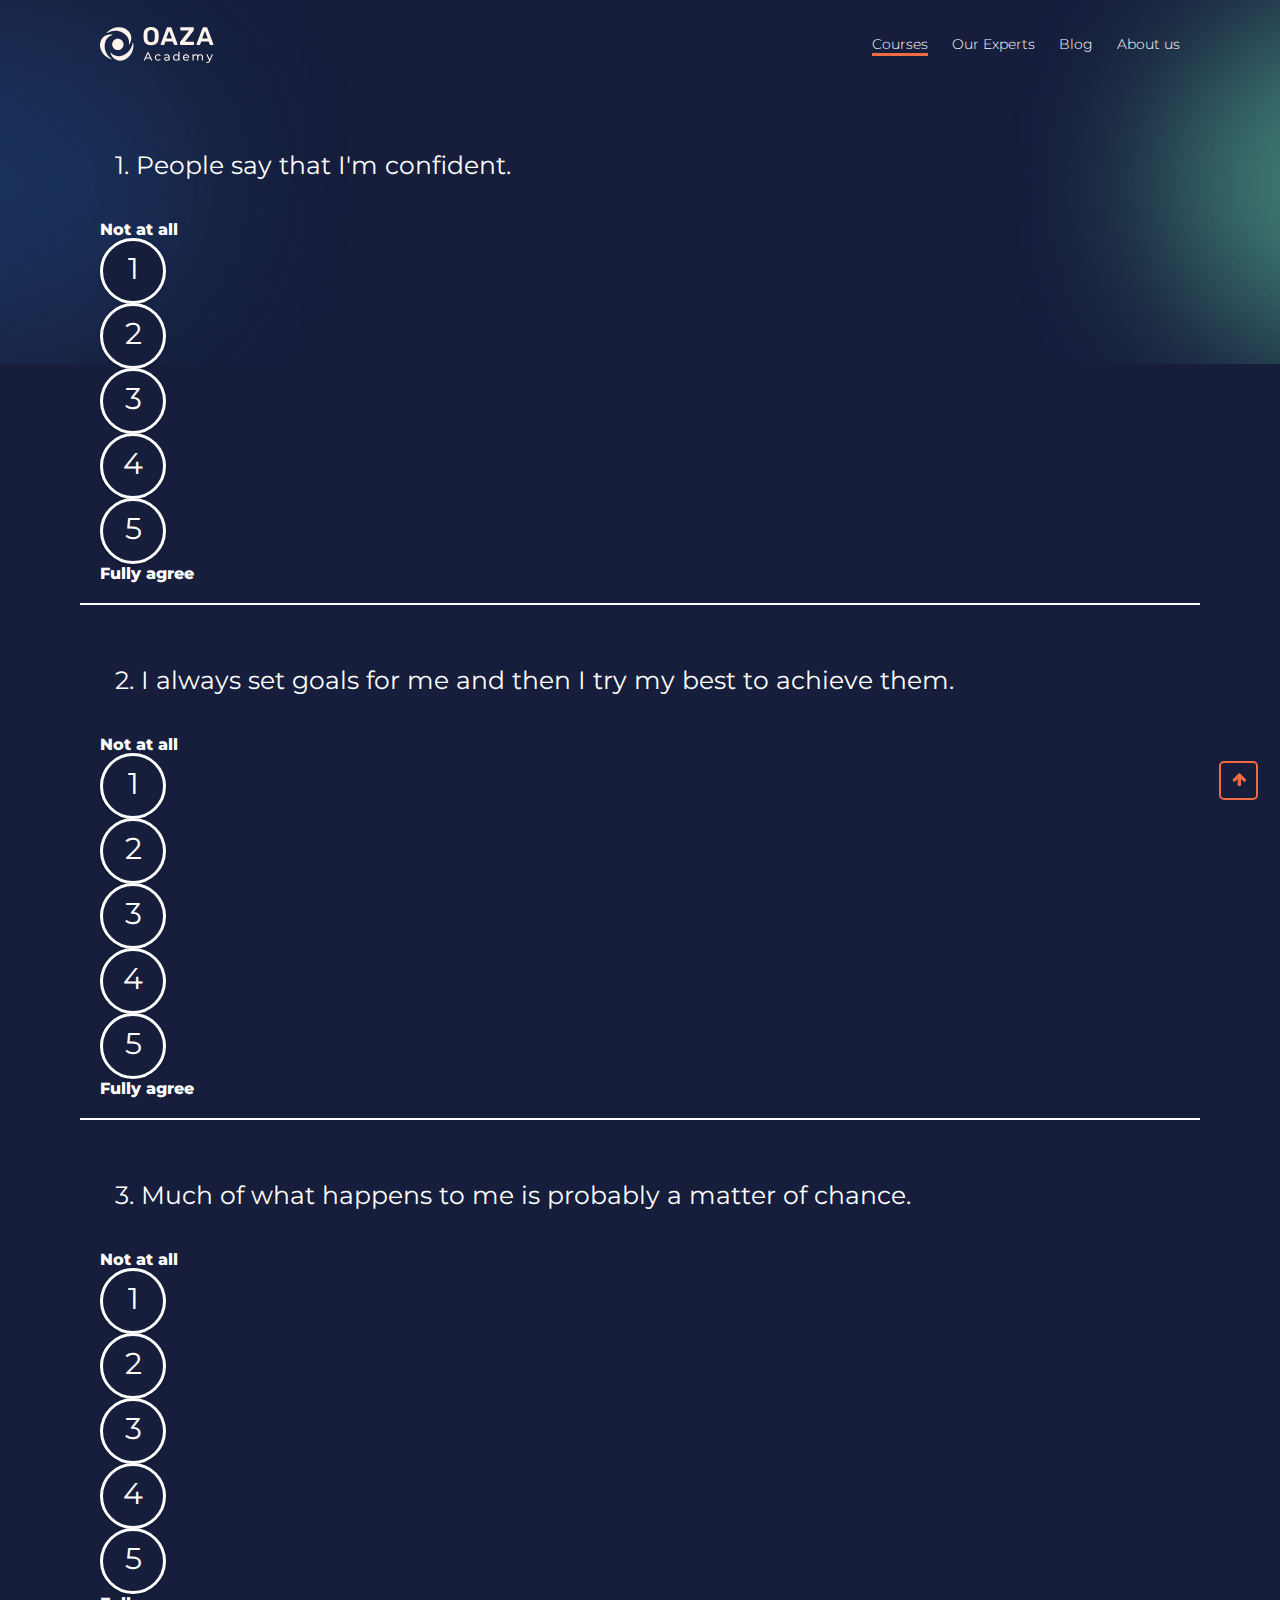
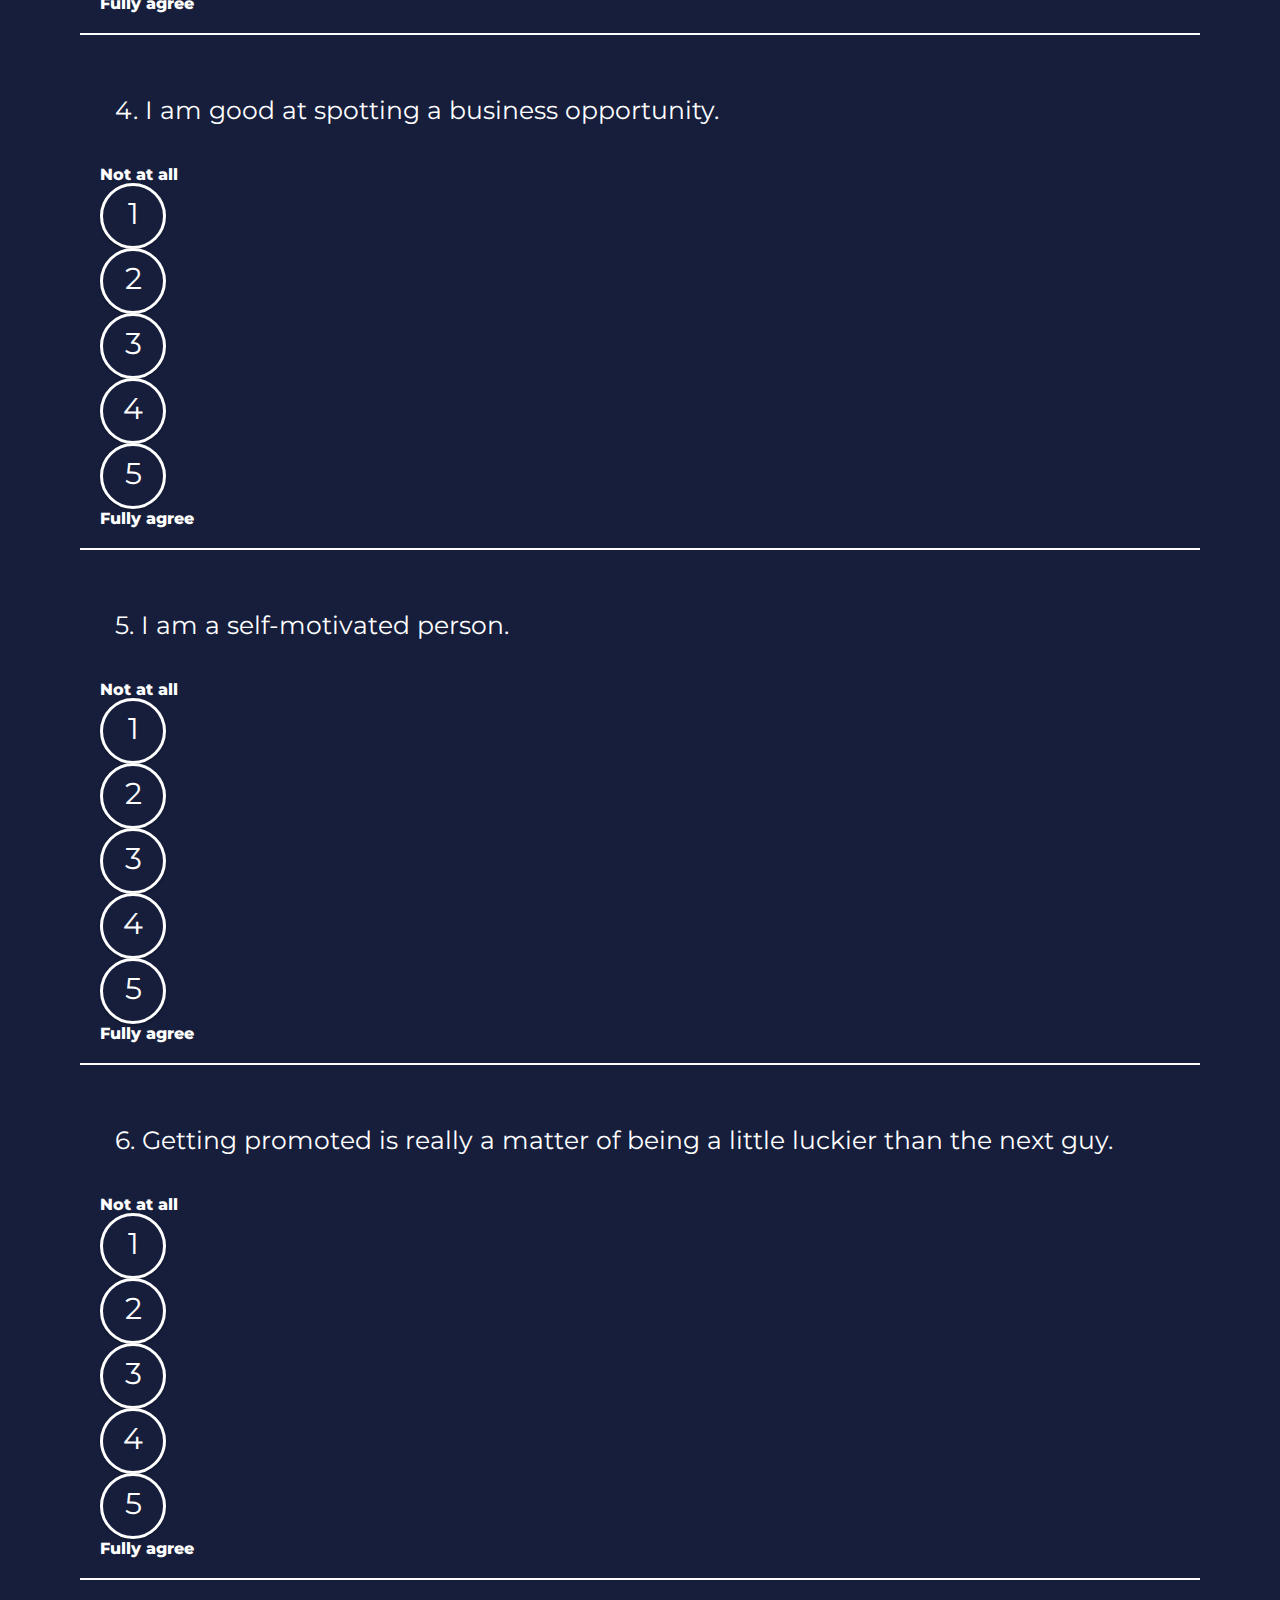
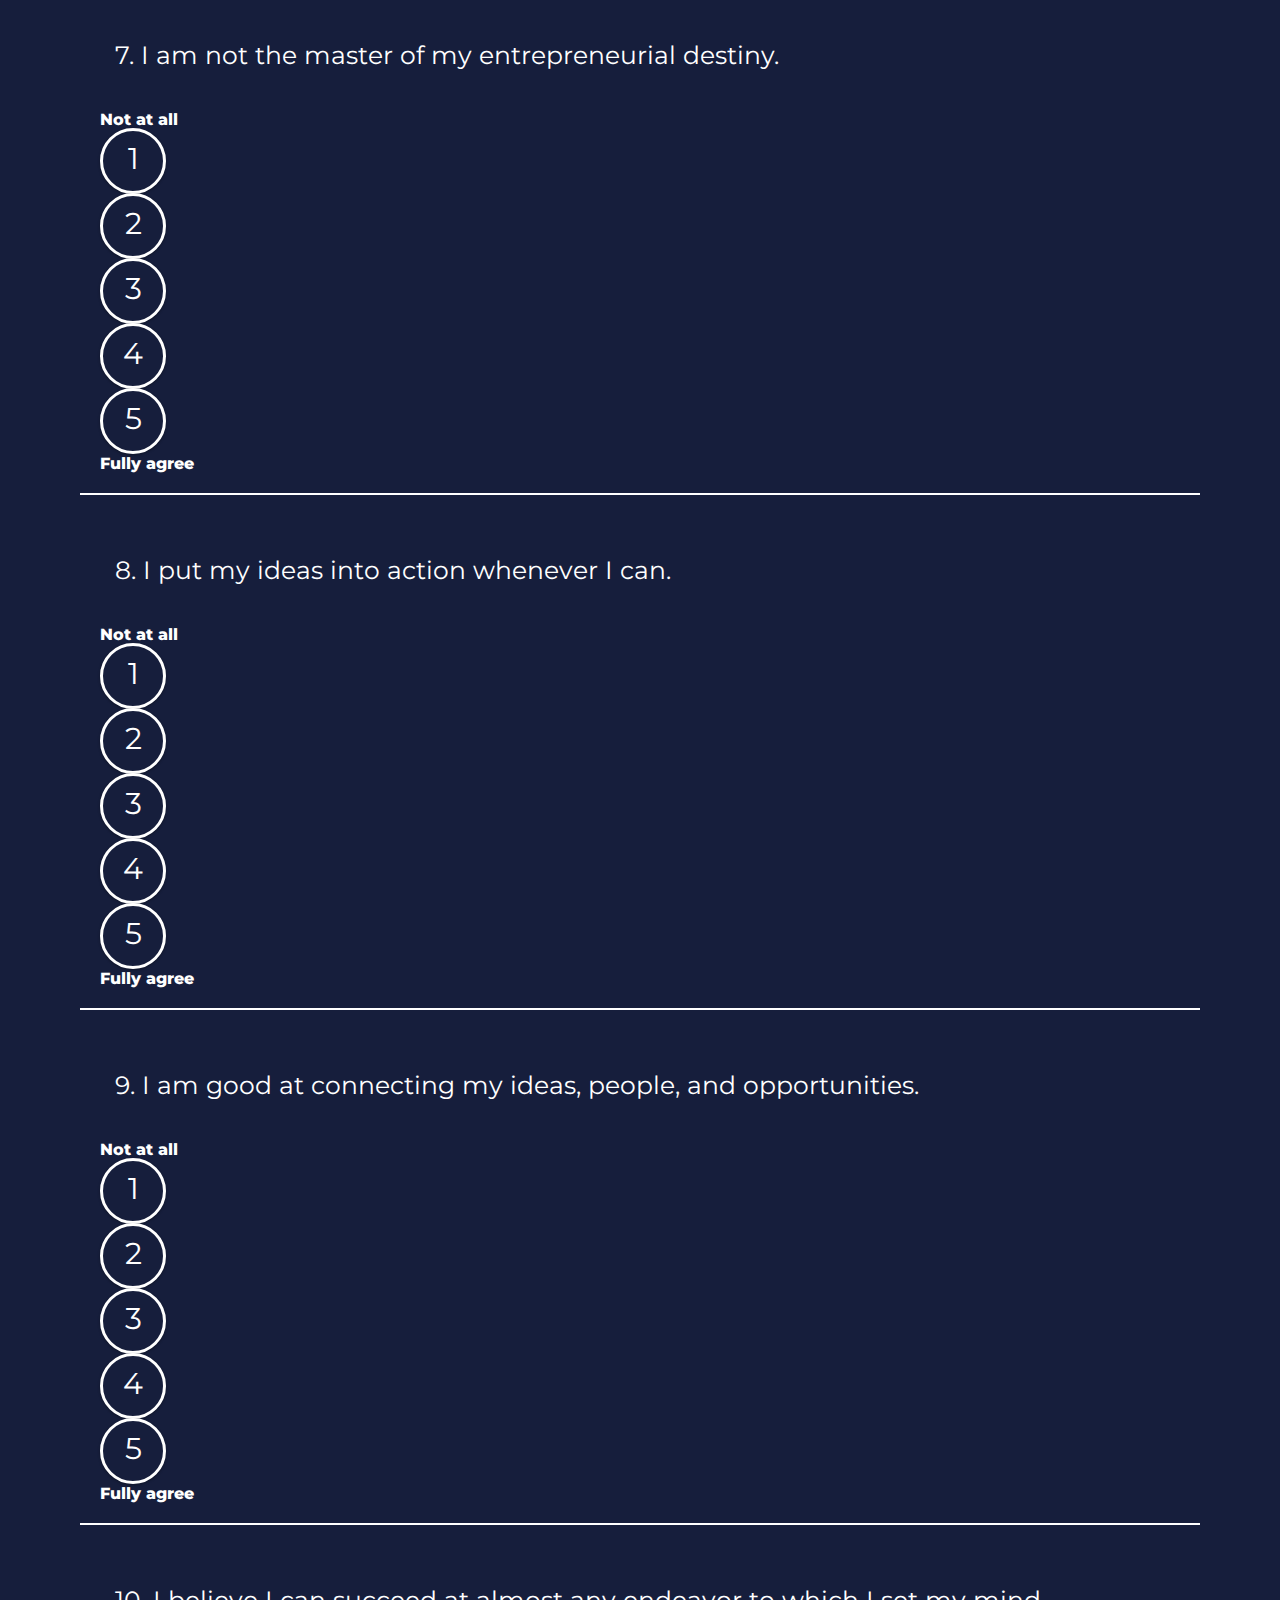
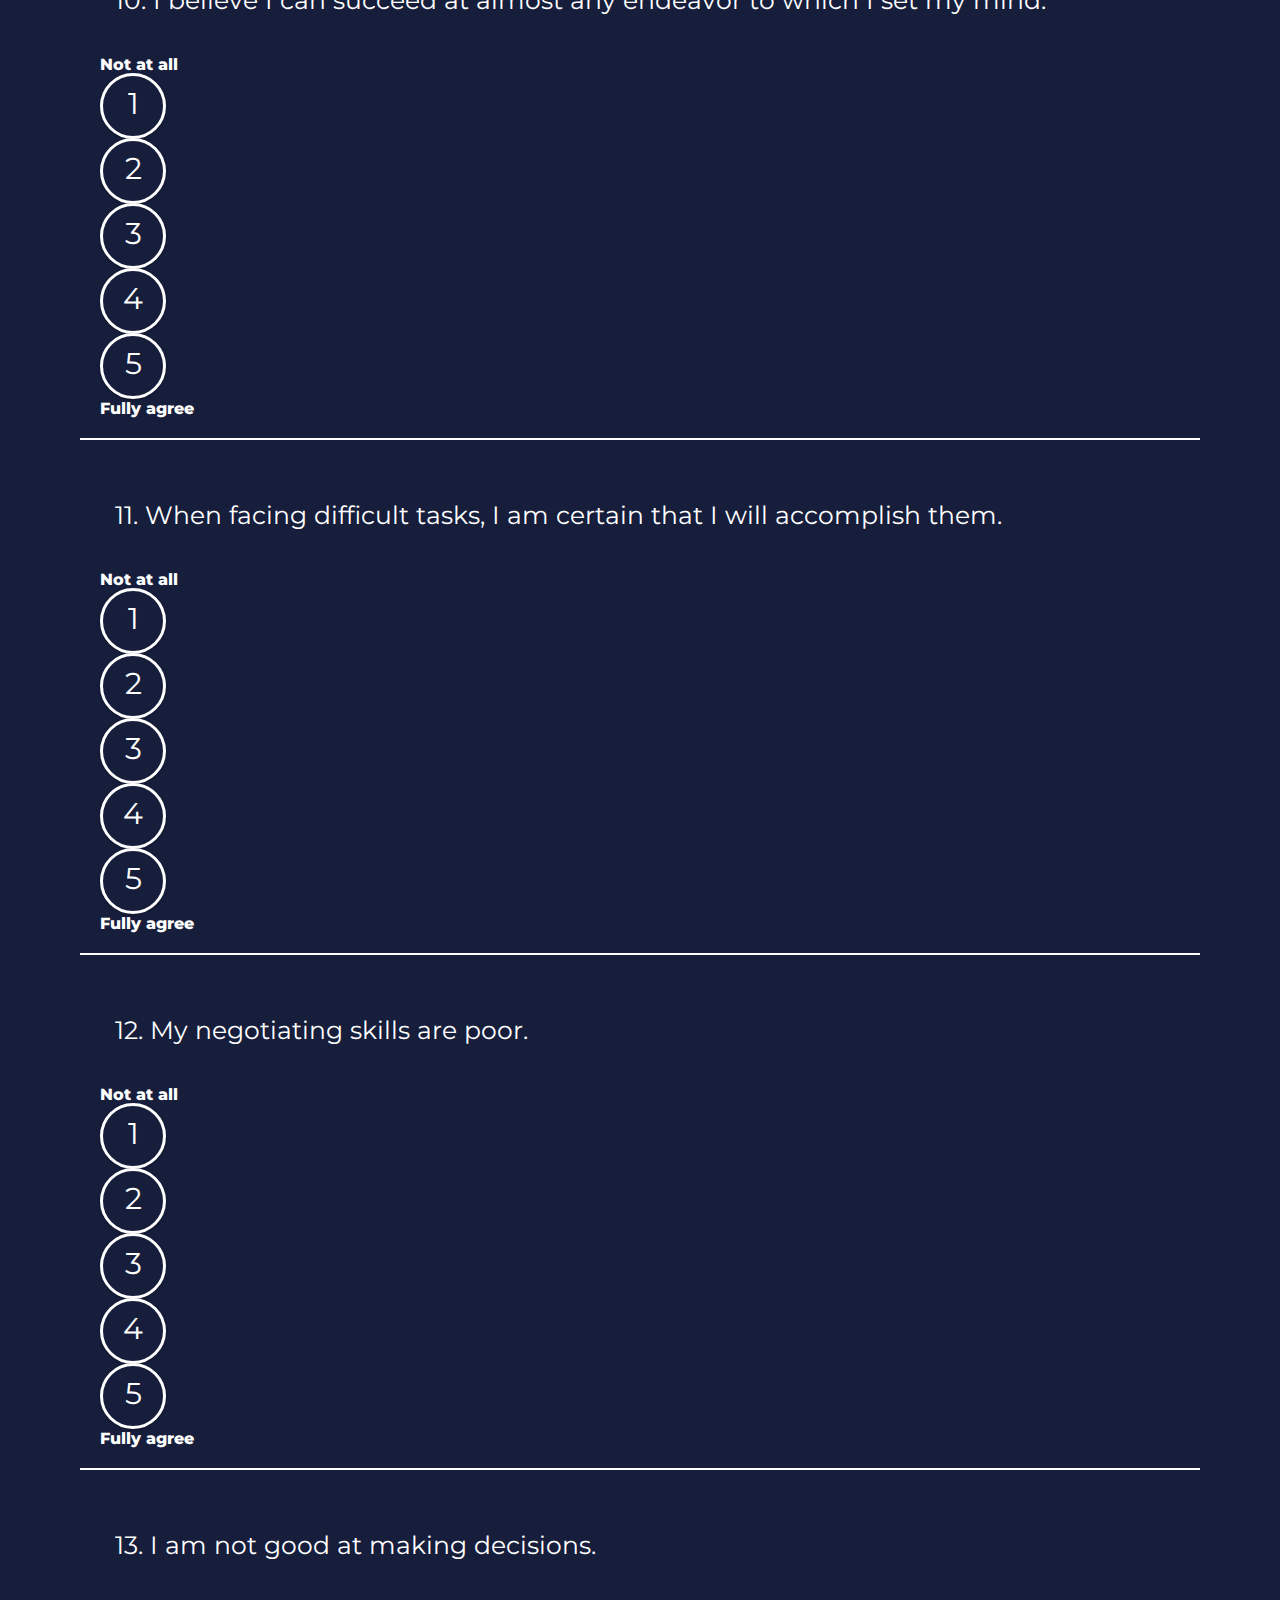
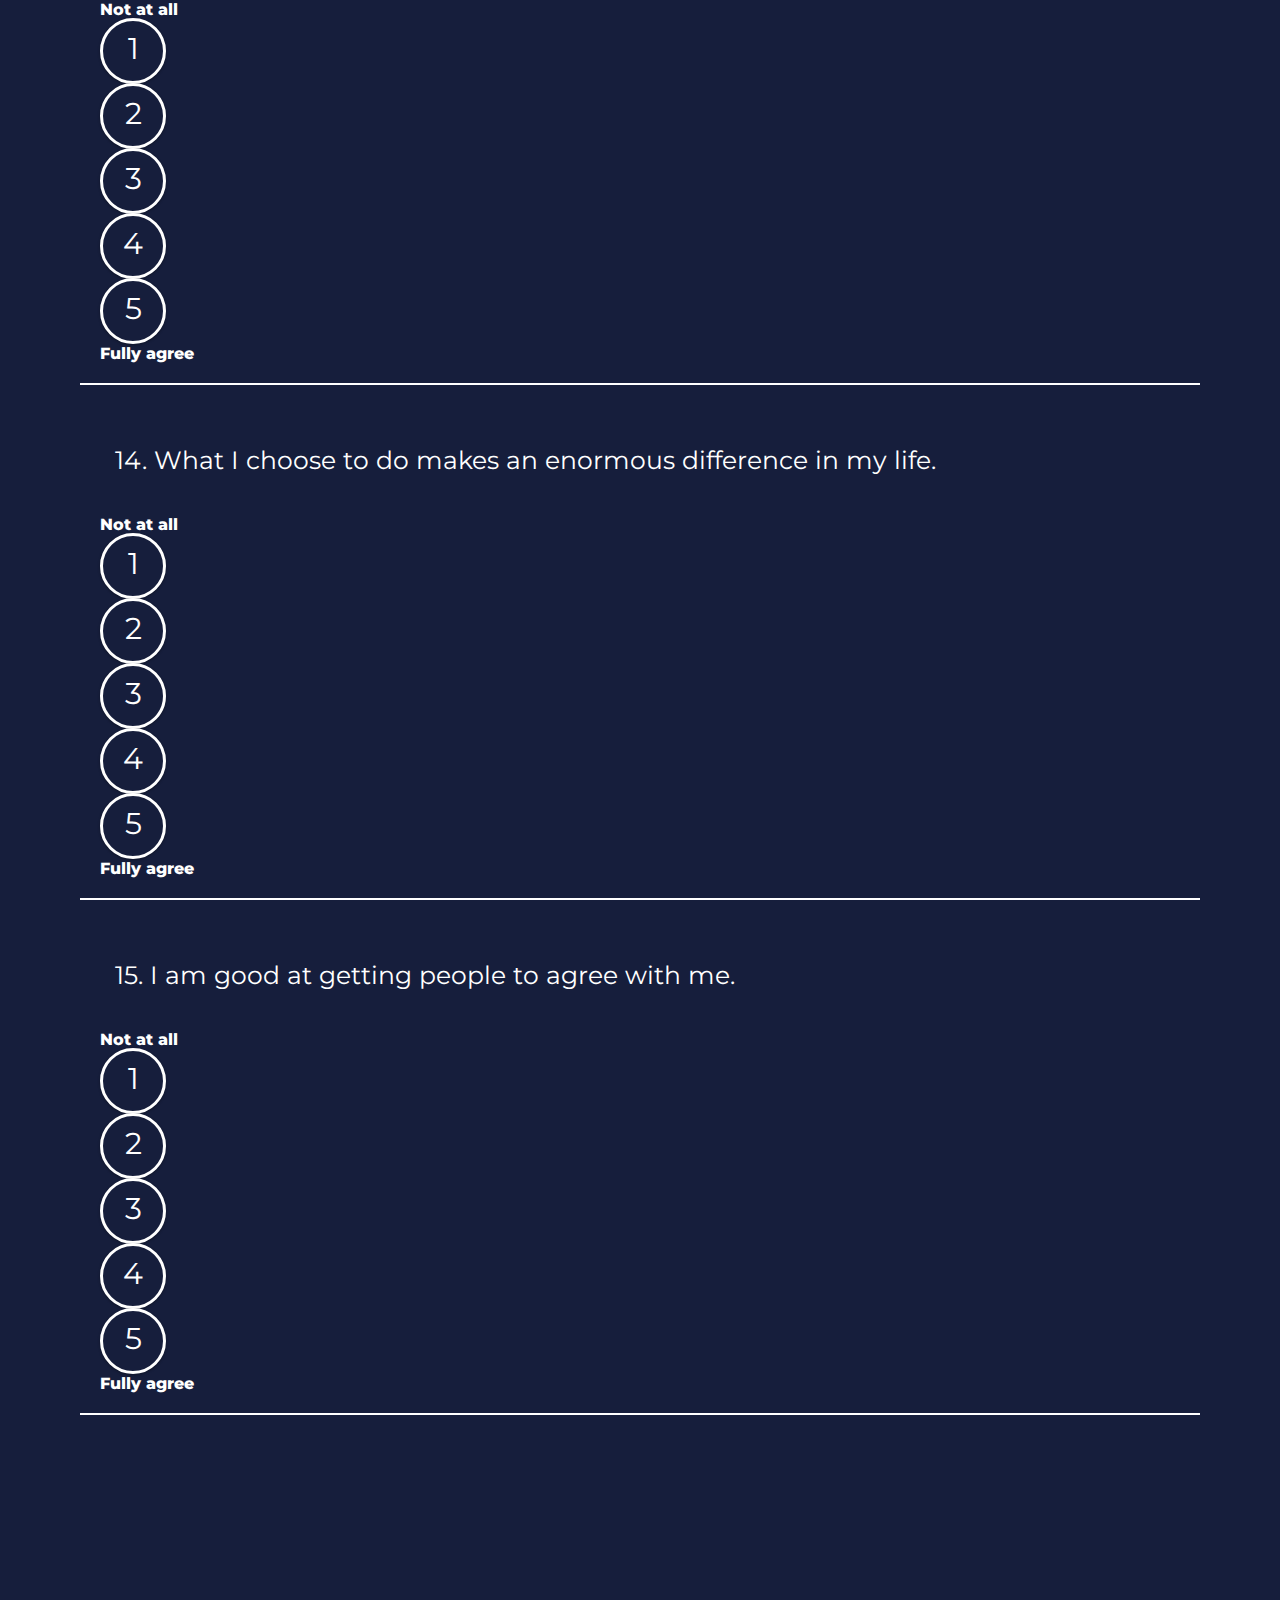
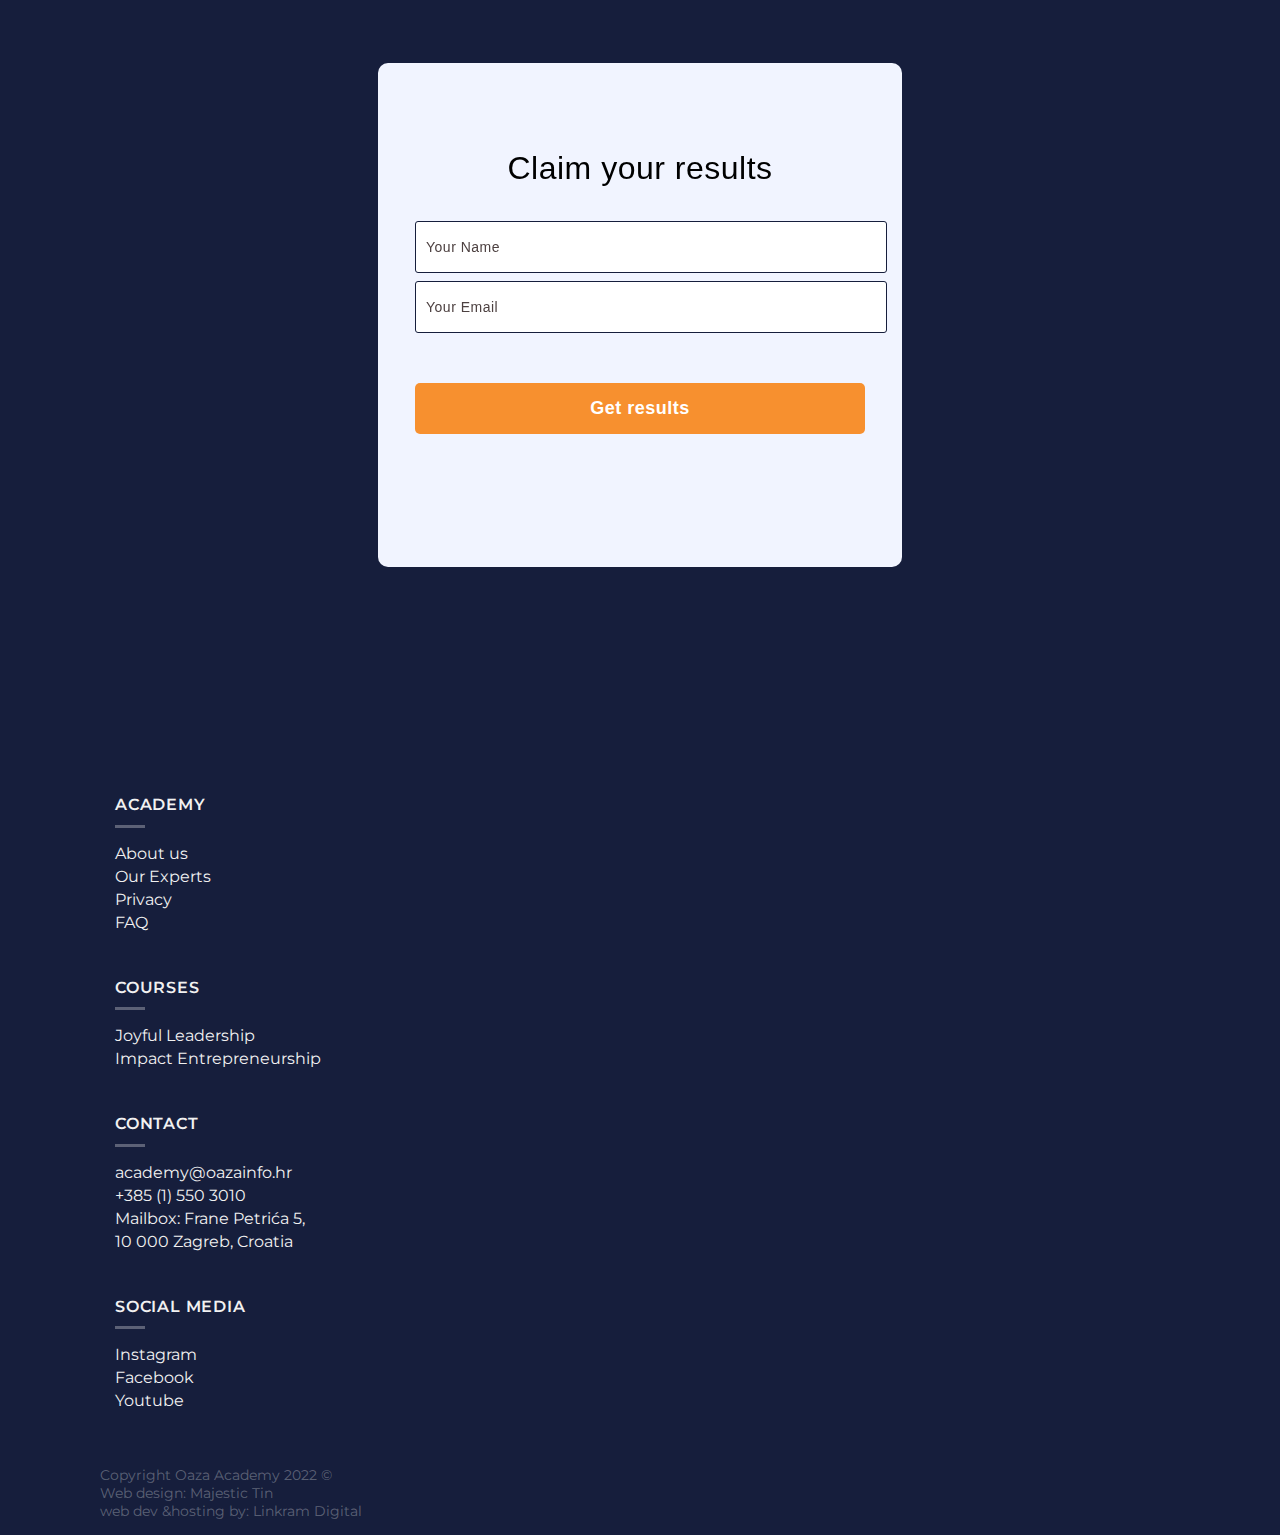
<file: index.html>
<!DOCTYPE html>
<!-- saved from url=(0022)http://newtwork.space/ -->
<html lang="en" xmlns="http://www.w3.org/1999/xhtml">

<head>
    <meta charset="utf-8">
    <!-- <meta name="viewport" content="width=device-width, initial-scale=1"> -->
    <meta name="viewport" content="width=device-width, initial-scale=1, shrink-to-fit=no">
    <title>Survey</title>
    <script src="https://ajax.googleapis.com/ajax/libs/jquery/3.6.1/jquery.min.js"></script>

    <!-- <script src="https://cdnjs.cloudflare.com/ajax/libs/feather-icons/4.24.0/feather.min.js"></script> -->
    <link href="https://cdn.jsdelivr.net/npm/bootstrap@5.2.3/dist/css/bootstrap.min.css" rel="stylesheet"
        integrity="sha384-rbsA2VBKQhggwzxH7pPCaAqO46MgnOM80zW1RWuH61DGLwZJEdK2Kadq2F9CUG65" crossorigin="anonymous">

    <!-- <link rel="stylesheet" href="https://maxcdn.bootstrapcdn.com/bootstrap/3.4.1/css/bootstrap.min.css">
    <script src="https://ajax.googleapis.com/ajax/libs/jquery/3.6.1/jquery.min.js"></script>
    <script src="https://maxcdn.bootstrapcdn.com/bootstrap/3.4.1/js/bootstrap.min.js"></script> -->

    <script src="./js/script.js"></script>
    <link href="./css/style.css" rel="stylesheet" type="text/css">
    <link rel="preconnect" href="https://fonts.googleapis.com/">
    <link rel="preconnect" href="https://fonts.gstatic.com/" crossorigin="">
    <link href='https://fonts.googleapis.com/css?family=Montserrat' rel='stylesheet'>
    <!-- <link rel="stylesheet" href="https://cdnjs.cloudflare.com/ajax/libs/font-awesome/6.0.0/css/all.min.css"
        integrity="sha512-9usAa10IRO0HhonpyAIVpjrylPvoDwiPUiKdWk5t3PyolY1cOd4DSE0Ga+ri4AuTroPR5aQvXU9xC6qOPnzFeg=="
        crossorigin="anonymous" referrerpolicy="no-referrer" /> -->
    <link rel="stylesheet" href="https://cdnjs.cloudflare.com/ajax/libs/font-awesome/4.7.0/css/font-awesome.min.css">

    <!-- <script src="https://www.google.com/recaptcha/api.js"></script> -->
    <script src="https://www.google.com/recaptcha/api.js?render=6Lfn55MjAAAAAPyeQNtgAs27c479whQ3pHuu2kVD"></script>
</head>

<body>
    <div class="sidenav-container display-none">
        <a href="javascript:void(0)" class="close-nav-btn">&times;</a>
    </div>
    <div id="mySidenav" class="sidenav">
        <div class="sidebar-menu">
            <ul class="nav" data-tab="1">
                <li class="menu-item">
                    <a href="https://oazaacademy.com/" aria-current="page">Courses</a>
                </li>
                <li class="menu-item"><a href="#">Our
                        Experts</a></li>
                <li class="menu-item"><a href="https://oazaacademy.com/blog/">Blog</a></li>
                <li class="menu-item"><a href="#">About
                        us</a></li>
                <li class="html header-social-icons ml-0">
                    <div class="social-icons follow-icons">
                        <a href="https://www.facebook.com/joyfulleadership/" target="_blank" data-label="Facebook"
                            rel="noopener noreferrer nofollow" title="Follow on Facebook"
                            aria-label="Follow on Facebook">
                            <i class="fa fa-facebook" aria-hidden="true"></i>
                        </a>
                        <a href="https://www.instagram.com/joyfulleadership/" target="_blank"
                            rel="noopener noreferrer nofollow" data-label="Instagram" title="Follow on Instagram"
                            aria-label="Follow on Instagram">
                            <i class="fa fa-instagram" aria-hidden="true"></i>
                        </a>
                        <a href="mailto:joyful.leadership@oazainfo.hr" data-label="E-mail" rel="nofollow"
                            title="Send us an email" aria-label="Send us an email">
                            <i class="fa fa-envelope-square" aria-hidden="true"></i>
                        </a>
                        <a href="https://www.youtube.com/channel/UC1nFimAhJoyq-Ldif5mjR6Q" target="_blank"
                            rel="noopener noreferrer nofollow" data-label="YouTube" title="Follow on YouTube"
                            aria-label="Follow on YouTube">
                            <i class="fa fa-youtube-play" aria-hidden="true"></i>
                        </a>
                    </div>
                </li>
            </ul>
        </div>
    </div>
    <header id="header" class="">
        <div class="medium-screen con-width">
            <div class="nav-element">
                <img class="logo" src="images/1254logo.svg" alt="logo">
            </div>
            <div class="nav-element"></div>
            <div class="nav-element">
                <nav>
                    <ul class="nav-links">
                        <li>
                            <a href="#courses" class="active">Courses</a>
                        </li>
                        <li>
                            <a href="#experts" class="underline-hover-effect">Our Experts</a>
                        </li>
                        <li>
                            <a href="#blog" class="underline-hover-effect">Blog</a>
                        </li>
                        <li>
                            <a href="#about-us" class="underline-hover-effect">About us</a>
                        </li>
                    </ul>
                </nav>
            </div>
        </div>

        <div class="mobile-screen display-none">
            <div class="row">
                <div class="col-4 mobile-element">&nbsp;</div>
                <div class="col-4 mobile-element">
                    <img class="logo" src="images/1254logo.svg" alt="logo">
                </div>
                <div class="col-4 mobile-element d-flex justify-content-end align-items-center">
                    <i class="fa fa-bars" aria-hidden="true"></i>
                </div>
            </div>

        </div>
    </header>


    <div class="fixed-bg">
        <div class="container-main">
            <!-- Start of Question Containers -->
            <div class="question-container" id="que-1">
                <div class="row">
                    <div class="title d-flex justify-content-center">
                        <div>
                            <p class="text-center">1. People say that I'm confident.</p>
                        </div>
                    </div>
                </div>
                <div class="row">
                    <div class="custom-radios d-flex align-items-center justify-content-between question-container-row">
                        <div class=" p-2 rate-label">Not at all</div>
                        <div class="d-flex align-items-center justify-content-between p-3 question-container-main-row">

                            <div>
                                <input type="radio" id="row-0-color-1" name="color[0]" value="1" class="choice">
                                <label for="row-0-color-1">
                                    <span>
                                        1
                                    </span>
                                </label>
                            </div>

                            <div>
                                <input type="radio" id="row-0-color-2" name="color[0]" value="2" class="choice">
                                <label for="row-0-color-2">
                                    <span>
                                        2
                                    </span>
                                </label>
                            </div>

                            <div>
                                <input type="radio" id="row-0-color-3" name="color[0]" value="3" class="choice">
                                <label for="row-0-color-3">
                                    <span>
                                        3
                                    </span>
                                </label>
                            </div>

                            <div>
                                <input type="radio" id="row-0-color-4" name="color[0]" value="4" class="choice">
                                <label for="row-0-color-4">
                                    <span>
                                        4
                                    </span>
                                </label>
                            </div>
                            <div>
                                <input type="radio" id="row-0-color-5" name="color[0]" value="5" class="choice">
                                <label for="row-0-color-5">
                                    <span>
                                        5
                                    </span>
                                </label>
                            </div>

                        </div>
                        <div class="p-2 rate-label">Fully agree</div>

                    </div>
                </div>

                <div class="d-flex mb-3 pt-1">
                    <div class="me-auto p-2 mob-rate-label">Not at all</div>
                    <div class="p-2 mob-rate-label">Fully</div>
                </div>
            </div>
            <!-- End of Question Containers -->

        </div>
    </div>

    <div id="data-results">
        <div class="data-container p-0">
            <!-- <div class=" center"> -->
            <form>
                <h3>Claim your results</h3>
                <input type="text" placeholder="Your Name" id="name">
                <input type="text" placeholder="Your Email" id="email">
                <button id="submit">Get results</button>
            </form>
            <!-- </div> -->
        </div>
    </div>


    <!-- <button type="button" class="btn btn-primary" data-bs-toggle="modal" data-bs-target="#successModal">
        Success
    </button> -->
    <!-- 
    <button type="button" class="btn btn-primary" data-bs-toggle="modal" data-bs-target="#errorModal">
        Error
    </button> -->

    <!-- Sucess Modal -->
    <div class="modal fade" id="successModal" tabindex="-1" aria-labelledby="exampleModalCenterTitle"
        style="display: none;" aria-hidden="true">
        <div class="modal-dialog modal-dialog-centered">
            <div class="modal-content">
                <div class="modal__icon modal__icon--success">
                    <span data-feather="check">
                        <svg xmlns="http://www.w3.org/2000/svg" width="24" height="24" viewBox="0 0 24 24" fill="none"
                            stroke="currentColor" stroke-width="2" stroke-linecap="round" stroke-linejoin="round"
                            class="feather feather-check">
                            <polyline points="20 6 9 17 4 12"></polyline>
                        </svg>
                    </span>
                </div>
                <div class="modal-header">
                    <h1 class="modal-title fs-5" id="exampleModalCenterTitle"></h1>
                    <!-- <button type="button" class="btn-close" data-bs-dismiss="modal" aria-label="Close"></button> -->
                </div>
                <div class="modal-body d-flex flex-column">
                    <div class="body-title d-flex justify-content-center">
                        <p><strong>Thank you</strong></p>
                    </div>

                    <div class="body-results px-5">
                        <p class="py-1" style="text-align: center;">
                            <span><strong>We have sent result on your email.</strong></span><br />
                            <span>Please check the spam folder.</span>
                        </p>


                    </div>

                </div>
                <div class="modal-footer d-flex justify-content-center">
                    <button type="button" class="btn" data-bs-dismiss="modal">Done</button>
                </div>
            </div>
        </div>
    </div>

    <!-- Error Modal -->
    <div class="modal fade" id="errorModal" tabindex="-1" aria-labelledby="exampleModalCenterTitle"
        style="display: none;" aria-hidden="true">
        <div class="modal-dialog modal-dialog-centered">
            <div class="modal-content">
                <div class="modal__icon modal__icon--error">
                    <span data-feather="x">
                        <svg xmlns="http://www.w3.org/2000/svg" width="24" height="24" viewBox="0 0 24 24" fill="none"
                            stroke="currentColor" stroke-width="2" stroke-linecap="round" stroke-linejoin="round"
                            class="feather feather-x">
                            <line x1="18" y1="6" x2="6" y2="18"></line>
                            <line x1="6" y1="6" x2="18" y2="18"></line>
                        </svg>
                    </span>
                </div>
                <div class="modal-header">
                    <h1 class="modal-title fs-5" id="exampleModalCenterTitle"></h1>
                </div>
                <div class="modal-body d-flex flex-column">
                    <div class="body-title d-flex justify-content-center">
                        <p><strong>Error</strong></p>
                    </div>

                    <div class="error-message-con">
                        <p>Please answer question number : <span class="error-message bold-800">Error</span></p>
                    </div>

                </div>
                <div class="modal-footer d-flex justify-content-center">
                    <button type="button" class="btn" data-bs-dismiss="modal">Ok</button>
                </div>
            </div>
        </div>
    </div>

    <footer class="footer">
        <div class="footer-container">
            <div class="row">
                <div class="col-sm footer-col">
                    <span class="widget-title">ACADEMY</span>
                    <div class="is-divider small"></div>
                    <ul>
                        <li>
                            <a href="#">About us</a>
                        </li>
                        <li>
                            <a href="#">Our Experts</a>
                        </li>
                        <li>
                            <a href="#">Privacy</a>
                        </li>
                        <li>
                            <a href="#">FAQ</a>
                        </li>
                    </ul>
                </div>
                <div class="col-sm footer-col">
                    <span class="widget-title">COURSES</span>
                    <div class="is-divider small"></div>
                    <ul>
                        <li>
                            <a href="#">Joyful Leadership</a>
                        </li>
                        <li>
                            <a href="#">Impact Entrepreneurship</a>
                        </li>
                    </ul>
                </div>
                <div class="col-sm footer-col">
                    <span class="widget-title">CONTACT</span>
                    <div class="is-divider small"></div>
                    <ul>
                        <li>
                            <a href="#">academy@oazainfo.hr</a>
                        </li>
                        <li>
                            <a href="#">+385 (1) 550 3010</a>
                        </li>
                        <li>
                            <a href="#">Mailbox: Frane Petrića 5,</a>
                        </li>
                        <li>
                            <a href="#">10 000 Zagreb, Croatia</a>
                        </li>
                    </ul>
                </div>
                <div class="col-sm footer-col">
                    <span class="widget-title">SOCIAL MEDIA</span>
                    <div class="is-divider small"></div>
                    <ul>
                        <li>
                            <a href="#">Instagram</a>
                        </li>
                        <li>
                            <a href="#">Facebook</a>
                        </li>
                        <li>
                            <a href="#">Youtube</a>
                        </li>
                    </ul>
                </div>
            </div>
        </div>
        <div class="footer-container">
            <div class="d-flex footer-sub justify-content-between">

                <div class="copyright-footer">
                    Copyright Oaza Academy 2022 ©
                </div>

                <div class="ml-auto credit-footer">
                    <span>Web design: <a href="https://www.majestictin.com/">Majestic Tin</a></span>
                    <br>
                    <span> web dev &amp;hosting by:<a href="https://linkram.digital/"> Linkram Digital</a></span>
                </div>


            </div>
        </div>
        <a href="#top" class="back-to-top button icon invert plain fixed bottom z-1 is-outline round active"
            id="top-link" aria-label="Go to top"><i class="fa fa-arrow-up" aria-hidden="true"></i></a>
    </footer>

    <script src="https://cdn.jsdelivr.net/npm/bootstrap@5.2.3/dist/js/bootstrap.bundle.min.js"
        integrity="sha384-kenU1KFdBIe4zVF0s0G1M5b4hcpxyD9F7jL+jjXkk+Q2h455rYXK/7HAuoJl+0I4"
        crossorigin="anonymous"></script>
</body>

</html>
</file>
<file: css/style.css>
html,
body {
  width: 100%;
  margin: 0;
  font-family: 'Montserrat';

  color: white;
  background-color: #161e3c;
  scroll-behavior: smooth;

  background-image: url('../images/gradient.png');
  background-repeat: no-repeat;
  background-size: contain;
  width: 100%;

  overflow-x: hidden;
}


/* Start of hover nav */
ul {
  list-style: none;
}

li {
  margin: 0.25rem 0;
}

/* a.underline-hover-effect {
  text-decoration: none;
  color: inherit;
} */

.underline-hover-effect {
  /* padding-bottom: 0.25rem; */
  /* display: inline-block; */

  /* defines the space between text and underline */
  /* padding-bottom: 3px; */
  position: relative;
}

/* .underline-hover-effect::before {
  content: "";
  position: absolute;
  left: 0;
  bottom: 0;
  width: 0;
  height: 3px;
  background-color: #ee6b44;
  transition: width 0.25s ease-out;
}

.underline-hover-effect:hover::before {
  width: 100%;
} */

/* End of hover nav */

/* body::after {
  background-image: url('../images/gradient.png') no-repeat;
  position: relative;
} */


/* .fixed-bg {
  background-image: url("../images/gradient.png");
  background-attachment: absolute;


  background-position: 50% 50%;
  background-repeat: no-repeat !important;
  background-size: cover !important;

  left: 0;
  margin: 0 !important;
  padding: 0 !important;
  position: absolute;
  right: 0;
  top: 0;
} */

/* working */
/* .fixed-bg::before {
  content: " ";
  position: absolute;
  width: 250%;
  min-height: 700px;
  height: auto;
  overflow: hidden;

  z-index: -1;
  background-repeat: no-repeat;
  background-image: url('../images/gradient.png');
  background-size: contain;
  background-position: right;
  margin-top: -300px;
  right: 0;
  pointer-events: none;
} */

.fixed-bg::before {
  /* content: " ";
  position: absolute;
  min-height: 100vh;
  width: 100%;
  height: auto;
  overflow: hidden;

  z-index: -1;
  background-repeat: no-repeat;
  background-image: url('../images/gradient.svg');
  background-size: 100% 100%;
  margin-top: -90px;
  pointer-events: none; */


  /* background-size: contain; */
  /* background-position: right; */
  /* transform: scale(1, 1) !important; */
  /* right: 0; */
}

.fixed-bg {
  /* min-height: 380px;
  background: url('../images/gradient.png');
  background-repeat: no-repeat;
  background-size: contain;
  width: 100%; */
  z-index: 1;
  position: relative;

  /* Center and scale the image nicely */
  /* background-position: 50% 50%; */
  /* background-position: top; */
  /* background-size: cover; */
  /* background-size: auto; */
  /* background-position-x: right; */
}

/* start of header */
* {
  font-family: 'Montserrat';
}

/* end of header */
.container-main {
  /* width: auto; */
  width: 1120px;
  /* width: 100%; */
  margin: auto;
  color: white;

}

.question-container {
  /* background-color: white; */
  /* border: 15px solid #161e3c; */
  /* width: 1120px;
  margin: auto; */

  padding: 20px;
  border-bottom: 2px solid #ffffff;
}

.question-container .title p {
  padding: 15px;
  font-size: 25px;
  /* color: #161e3c; */
  color: #ffffff
}

.question-container .question-container-row {
  gap: 0.5rem;
}

.question-container .question-container-row .question-container-main-row {
  width: 70%;
}

.question-container .custom-radios input[type=radio] {
  display: none;
}

.question-container .custom-radios input[type=radio]+label {
  color: #333;
  font-family: Arial, sans-serif;
  font-size: 14px;
}

.question-container .custom-radios input[type=radio]+label span {
  color: #161e3c;
  display: inline-block;
  width: 60px;
  height: 60px;
  margin: -1px 4px 0 0;
  vertical-align: middle;
  cursor: pointer;
  border-radius: 50%;
  border: 3px solid #ffffff;
  box-shadow: 0 1px 3px 0 rgba(0, 0, 0, 0.33);
  background-repeat: no-repeat;
  background-position: center;
  text-align: center;
  line-height: 55px;
  font-size: 30px;
  background-color: #161e3c;
  color: #ffffff;
}

.rate-label {
  font-weight: 800;
  color: #ffffff;
}

.mob-rate-label {
  display: none
}

/* .question-container .custom-radios input[type=radio]+label span img {
  opacity: 0;
  transition: all 0.3s ease;
} */

/* input[type='radio']:before {
  content:'1';
  display:block;
  width:60%;
  height:60%;
  margin: 20% auto;    
  border-radius:50%;
  background-color: pink;
} */

/* .question-container .custom-radios input[type=radio]#color-2+label span {
  background-color: pink;
} */

/* .question-container .custom-radios input[type=radio]#color-1+label span {
  background-color: #3498db;
}

.question-container .custom-radios input[type=radio]#color-2+label span {
  background-color: #3498db;
}

.question-container .custom-radios input[type=radio]#color-3+label span {
  background-color: #3498db;
}

.question-container .custom-radios input[type=radio]#color-4+label span {
  background-color: #3498db;
}

.question-container .custom-radios input[type=radio]#color-5+label span {
  background-color: #3498db;
} */

.question-container .custom-radios input[type=radio]:checked+label span,
.question-container .custom-radios input[type=radio]:hover+label span,
.question-container .custom-radios input[type=radio]:focus+label span {
  background-color: #ffffff;
  transition: all 0.3s ease;
  color: #161e3c;
}

.selected {
  background-color: crimson;
}

/* Bottom Form */
.data-container {
  display: flex;
  margin-top: 50px;
  justify-content: center;
  height: 100vh;
  align-items: center;
}

.center {
  justify-content: center;
}

.data-container form {
  height: 400px;
  width: 450px;
  background-color: #F1F4FF;
  /* position: fixed; */
  /* transform: translate(-50%, -50%); */
  /* top: 50%; */
  /* left: 50%; */
  border-radius: 10px;
  backdrop-filter: blur(10px);
  border: 2px solid rgba(255, 255, 255, 0.1);
  /* box-shadow: 0 0 40px rgba(8, 7, 16, 0.6); */
  padding: 50px 35px;
  /* margin-top: 50px; */
  /* margin-bottom: 50px; */
}

.data-container form * {
  font-family: 'Poppins', sans-serif;
  color: #000000;
  letter-spacing: 0.5px;
  outline: none;
  border: none;
}

.data-container form h3 {
  font-size: 32px;
  font-weight: 500;
  line-height: 42px;
  text-align: center;
}

.data-container label {
  display: block;
  margin-top: 30px;
  font-size: 16px;
  font-weight: 500;
}

.data-container input {
  display: block;
  height: 50px;
  width: 100%;
  background-color: white !important;
  border-radius: 3px;
  padding: 0 10px;
  margin-top: 8px !important;
  font-size: 14px;
  font-weight: 300;
  margin-bottom: 20p !important;
  border: 1px #161e3c solid;
}

.data-container ::placeholder {
  color: #4d4141;
}

.data-container button {
  margin-top: 50px;
  width: 100%;
  background-color: #f7902f;
  color: #ffffff;
  padding: 15px 0;
  font-size: 18px;
  font-weight: 600;
  border-radius: 5px;
  cursor: pointer;
}

/* MODAL */
@import url("https://fonts.googleapis.com/css?family=Roboto:300&display=swap");

.modal--open {
  overflow: visible;
  height: 280px;
  opacity: 1;
}

.modal__icon {
  position: absolute;
  background: #15bc74;
  border-radius: 50%;
  color: #fff;
  width: 60px;
  height: 60px;
  display: flex;
  align-items: center;
  justify-content: center;
  border: 4px #fff solid;
  position: absolute;
  left: 50%;
  transform: translateX(-50%);
  top: -32px;
  opacity: 1;
  /* transition: 0.5s; */
}

/* .modal__icon--visible {
  top: -32px;
  opacity: 1;
} */

.modal-header {
  border-bottom: none;
}

.modal-body {
  color: #000000;
}

.modal-body .body-title {
  width: 100%;
  font-size: 20px;
  font-weight: 400;
}

.modal-footer {
  border-top: none;
}

#successModal .modal-footer .btn {
  width: 200px;
  background-color: #15bc74;
  color: white;
}

#errorModal .modal-footer .btn {
  width: 200px;
  background: #e44043;
  color: white;
}

/* .modal__icon--success {
  background: #15bc74 !important;
} */

.modal__icon--error {
  background: #e44043;
}

.bold-800 {
  font-weight: 800;
}

/* start footer */
.is-divider {
  background-color: rgba(0, 0, 0, .1);
  display: block;
  height: 3px;
  margin: 1em 0;
  max-width: 30px;
  width: 100%;
}

.footer {
  padding: 30px 0 0;
  background-color: #161e3c;
}

.footer-container {
  max-width: 1080px;
  margin: auto;
}

.footer-container .footer-col {
  padding: 0px 15px 30px;

}

.footer-container .footer-col ul {
  padding: 0;
}

.footer-container .footer-col li {
  color: #f1f1f1;
  list-style: none;
}

.footer-container .footer-col li a {
  color: #f1f1f1;
  text-decoration: none;
}

.footer-container .footer-col li a:hover {
  color: #EE6B44;
  cursor: pointer;
}

.footer span.widget-title {
  font-size: 1em;
  font-weight: 600;
  color: #f1f1f1;
  letter-spacing: .05em;
  line-height: 1.05;
  text-transform: uppercase;
}

.footer .is-divider {
  margin-top: .66em;
  background-color: hsla(0, 0%, 100%, .3);
}

.footer-container .footer-sub {
  color: #f1f1f1;
  padding: 10px 0 15px;
}

.footer-container .copyright-footer {
  color: hsla(0, 0%, 100%, .3);
  font-size: 0.9em;
}

.footer-container .copyright-footer a {
  text-decoration: none;
  color: hsla(0, 0%, 100%, .3);
}

.footer-container .copyright-footer a:hover {
  cursor: pointer;
  color: #f1f1f1;
}


.footer-container .credit-footer {
  color: hsla(0, 0%, 100%, .3);
  font-size: 0.9em;
}

.footer-container .credit-footer a {
  text-decoration: none;
  color: hsla(0, 0%, 100%, .3);
}

.footer-container .credit-footer a:hover {
  cursor: pointer;
  color: #f1f1f1;
}

.footer .back-to-top.active {
  opacity: 1;
  pointer-events: inherit;
  transform: translateY(0);

}

.icon-angle-up {
  color: #ee6b44;
}

.back-to-top {
  margin-top: 20px;
  --wp-admin--admin-bar--height: 32px;
  -webkit-text-size-adjust: 100%;
  -webkit-tap-highlight-color: transparent;
  --primary-color: #ee6b44;
  -webkit-font-smoothing: antialiased;
  font-family: Montserrat, sans-serif;
  font-style: normal;
  --wp--preset--color--black: #000000;
  --wp--preset--color--cyan-bluish-gray: #abb8c3;
  --wp--preset--color--white: #ffffff;
  --wp--preset--color--pale-pink: #f78da7;
  --wp--preset--color--vivid-red: #cf2e2e;
  --wp--preset--color--luminous-vivid-orange: #ff6900;
  --wp--preset--color--luminous-vivid-amber: #fcb900;
  --wp--preset--color--light-green-cyan: #7bdcb5;
  --wp--preset--color--vivid-green-cyan: #00d084;
  --wp--preset--color--pale-cyan-blue: #8ed1fc;
  --wp--preset--color--vivid-cyan-blue: #0693e3;
  --wp--preset--color--vivid-purple: #9b51e0;
  --wp--preset--gradient--vivid-cyan-blue-to-vivid-purple: linear-gradient(135deg, rgba(6, 147, 227, 1) 0%, rgb(155, 81, 224) 100%);
  --wp--preset--gradient--light-green-cyan-to-vivid-green-cyan: linear-gradient(135deg, rgb(122, 220, 180) 0%, rgb(0, 208, 130) 100%);
  --wp--preset--gradient--luminous-vivid-amber-to-luminous-vivid-orange: linear-gradient(135deg, rgba(252, 185, 0, 1) 0%, rgba(255, 105, 0, 1) 100%);
  --wp--preset--gradient--luminous-vivid-orange-to-vivid-red: linear-gradient(135deg, rgba(255, 105, 0, 1) 0%, rgb(207, 46, 46) 100%);
  --wp--preset--gradient--very-light-gray-to-cyan-bluish-gray: linear-gradient(135deg, rgb(238, 238, 238) 0%, rgb(169, 184, 195) 100%);
  --wp--preset--gradient--cool-to-warm-spectrum: linear-gradient(135deg, rgb(74, 234, 220) 0%, rgb(151, 120, 209) 20%, rgb(207, 42, 186) 40%, rgb(238, 44, 130) 60%, rgb(251, 105, 98) 80%, rgb(254, 248, 76) 100%);
  --wp--preset--gradient--blush-light-purple: linear-gradient(135deg, rgb(255, 206, 236) 0%, rgb(152, 150, 240) 100%);
  --wp--preset--gradient--blush-bordeaux: linear-gradient(135deg, rgb(254, 205, 165) 0%, rgb(254, 45, 45) 50%, rgb(107, 0, 62) 100%);
  --wp--preset--gradient--luminous-dusk: linear-gradient(135deg, rgb(255, 203, 112) 0%, rgb(199, 81, 192) 50%, rgb(65, 88, 208) 100%);
  --wp--preset--gradient--pale-ocean: linear-gradient(135deg, rgb(255, 245, 203) 0%, rgb(182, 227, 212) 50%, rgb(51, 167, 181) 100%);
  --wp--preset--gradient--electric-grass: linear-gradient(135deg, rgb(202, 248, 128) 0%, rgb(113, 206, 126) 100%);
  --wp--preset--gradient--midnight: linear-gradient(135deg, rgb(2, 3, 129) 0%, rgb(40, 116, 252) 100%);
  --wp--preset--duotone--dark-grayscale: url('#wp-duotone-dark-grayscale');
  --wp--preset--duotone--grayscale: url('#wp-duotone-grayscale');
  --wp--preset--duotone--purple-yellow: url('#wp-duotone-purple-yellow');
  --wp--preset--duotone--blue-red: url('#wp-duotone-blue-red');
  --wp--preset--duotone--midnight: url('#wp-duotone-midnight');
  --wp--preset--duotone--magenta-yellow: url('#wp-duotone-magenta-yellow');
  --wp--preset--duotone--purple-green: url('#wp-duotone-purple-green');
  --wp--preset--duotone--blue-orange: url('#wp-duotone-blue-orange');
  --wp--preset--font-size--small: 13px;
  --wp--preset--font-size--medium: 20px;
  --wp--preset--font-size--large: 36px;
  --wp--preset--font-size--x-large: 42px;
  --wp--preset--spacing--20: 0.44rem;
  --wp--preset--spacing--30: 0.67rem;
  --wp--preset--spacing--40: 1rem;
  --wp--preset--spacing--50: 1.5rem;
  --wp--preset--spacing--60: 2.25rem;
  --wp--preset--spacing--70: 3.38rem;
  --wp--preset--spacing--80: 5.06rem;
  touch-action: manipulation;
  text-rendering: optimizeLegibility;
  box-sizing: border-box;
  cursor: pointer;
  font-size: .97em;
  font-weight: bolder;
  letter-spacing: .03em;
  max-width: 100%;
  min-height: 2.5em;
  padding: 0 1.2em;
  text-align: center;
  text-decoration: none;
  text-shadow: none;
  text-transform: uppercase;
  vertical-align: middle;
  position: fixed !important;
  border-radius: 5px;
  z-index: 5;
  bottom: 100px;
  margin: 0;
  right: 20px;
  transition: color .3s, opacity .3s, transform .3s;
  line-height: 2.19em;
  background-color: transparent;
  border: 2px solid;
  display: inline-block;
  margin-left: .12em;
  margin-right: .12em;
  min-width: 2.5em;
  padding-left: .6em;
  padding-right: .6em;
  opacity: 1;
  pointer-events: inherit;
  transform: translateY(0);
  color: #EE6B44;
}

.sticky {
  position: fixed;
  top: 0;
  left: 0;
  width: 100%;
}


/* end footer */
@media only screen and (max-width: 1130px) {
  .footer-container .footer-col {
    margin-left: 15px;
  }

  .footer-container .footer-sub {
    flex-direction: column-reverse;
    align-items: center;
    justify-content: center;
  }

  .footer-container .copyright-footer {
    text-align: center;
    padding: 7.5px 0;
  }

  .footer-container .credit-footer {
    text-align: center;
  }
}



@media only screen and (max-width: 600px) {
  .container-main {
    width: auto;
    margin: auto
  }

  .mob-rate-label {
    font-weight: 800;
    display: block;
  }

  .rate-label {
    display: none;
  }

  .question-container .question-container-row .question-container-main-row {
    width: 100%;
  }

  .question-container .title p {
    font-size: 20px;
    /* color: #161e3c; */
  }


  .question-container .custom-radios input[type=radio]+label span {
    width: 50px;
    height: 50px;
    line-height: 46px;
    font-size: 25px;
  }

  .question-container {
    padding: 15px 0 15px 0;
  }
}

#header {
  width: 100%;
}

.con-width {
  width: 1080px;
}

.display-none {
  display: none !important
}

header .medium-screen {
  display: flex;
  justify-content: space-between;
  margin: auto;
  height: 90px;
  padding-left: 15px;
  padding-right: 15px;
}

header .medium-screen .nav-element {
  display: flex;
  justify-items: center;
  align-items: center;
}

header .medium-screen .logo {
  cursor: pointer;
}

header .medium-screen ul {
  list-style: none;
}

header .medium-screen ul li {
  display: inline-block;
  padding: 0px 10px;
  position: relative;
}

header .medium-screen ul li:last-child {
  padding-right: 0px;
}

header .medium-screen ul li a {
  font-style: normal;
  color: #fff;
  font-size: .9em;
  font-weight: 300;
  align-items: center;
  display: inline-flex;
  flex-wrap: wrap;
  /* padding: 10px 0; */

  text-decoration: none;
  position: relative;
}

header .medium-screen ul li a.active {
  /* text-decoration: underline; */
  /* text-decoration-color: #ee6b44; */
  border-bottom: 3px #ee6b44 solid;
}

header .medium-screen ul li a:hover {
  /* text-decoration: underline; */
  /* text-decoration-color: #ee6b44; */
  border-bottom: 3px #ee6b44 solid;
  transition: width 0.25s ease-out;
  transform-origin: bottom right;
}


/* header .medium-screen a {
  line-height: 16px;
  text-decoration: none;
  text-align: center;
  padding: 14px 0px;
  color: inherit;
}

header .medium-screen a.active {
  text-decoration: underline;
  text-decoration-color: #ee6b44;
  padding: 14px 0px !important;
} */






header .mobile-screen {
  height: 90px;
  padding-left: 15px;
  padding-right: 15px;
}

header .mobile-screen .mobile-element {
  padding: 0;
  display: flex;
  align-items: center;
  justify-content: center;
}

header .mobile-screen .row {
  height: 100%;
  padding-left: 15px;
  padding-right: 15px;
}

header .mobile-screen i.fa-bars {
  font-size: 1.2em;
}

header .mobile-screen i.fa-bars:hover {
  cursor: pointer;
  color: #ee6b44;
}

.sidenav-container {
  box-sizing: border-box;
  padding: 30px;
  position: absolute;
  text-align: center;

  height: 100%;
  left: 0;
  top: 0;
  width: 100%;

  background-color: #000000;
  opacity: 0.4;
  padding: 30px;
  z-index: 3;
}

.sidenav-container .close-nav-btn {
  position: absolute;
  top: 0;
  right: 25px;
  font-size: 44px;
  margin-left: 50px;
  opacity: 1;
  text-decoration: none;
  color: #ffffff;

  z-index: 2;
}

.sidenav-container .close-nav-btn:hover {
  position: absolute;
  top: 0;
  right: 25px;
  font-size: 44px;
  margin-left: 50px;
  opacity: 1;
  text-decoration: none;
  color: #ffffff;
  z-index: 2;
}

.sidenav {
  height: 100%;
  width: 0;
  position: fixed;
  z-index: 3;
  top: 0;
  left: 0;
  /* background-color: #111; */
  overflow-x: hidden;
  transition: 0.5s;
  /* padding-top: 60px; */

  background-color: rgba(22, 30, 60, 0.95);
  margin-top: 3%;
  margin-bottom: 3%;
  margin-left: 3%;
  border-radius: 5px;

}

.sidenav a {
  padding: 8px 8px 8px 32px;
  text-decoration: none;
  font-size: 25px;
  color: #818181;
  display: block;
  transition: 0.3s;
}

.sidenav a:hover {
  color: #f1f1f1;
}

.sidenav .sidebar-menu {
  padding: 30px 0;
  flex-flow: column;
}

.sidenav .sidebar-menu ul li {
  width: 100%;
  border-bottom: solid 1px #818181;
}

.sidenav .sidebar-menu ul li:last-child {
  border-bottom: none;
}

.sidenav .sidebar-menu ul li:hover {
  background-color: #040b24;
  color: #ffffff;
}

.sidenav .sidebar-menu ul li:last-child:hover {
  background-color: rgba(22, 30, 60, 0.95);
  cursor: unset;
}

.sidenav .sidebar-menu ul li a {
  font-size: 0.8em;
  text-transform: uppercase;
  color: #f1f1f1;
  padding: 15px 0 15px 20px;
}

.sidenav .sidebar-menu .social-icons {
  display: flex;
  flex-direction: row;
}

.sidenav .sidebar-menu .social-icons a {
  font-size: 0.9em;
  text-align: center;
}

@media screen and (max-height: 450px) {

  body {
    overflow: hidden;
  }

  .sidenav {
    padding-top: 15px;
  }

  .sidenav a {
    font-size: 18px;
  }

  .sidenav .sidebar-menu ul li:hover {
    background-color: #040b24;
    color: #ffffff;
  }

}

@media only screen and (max-width: 1080px) {
  header .medium-screen {
    width: auto;
  }
}
</file>
